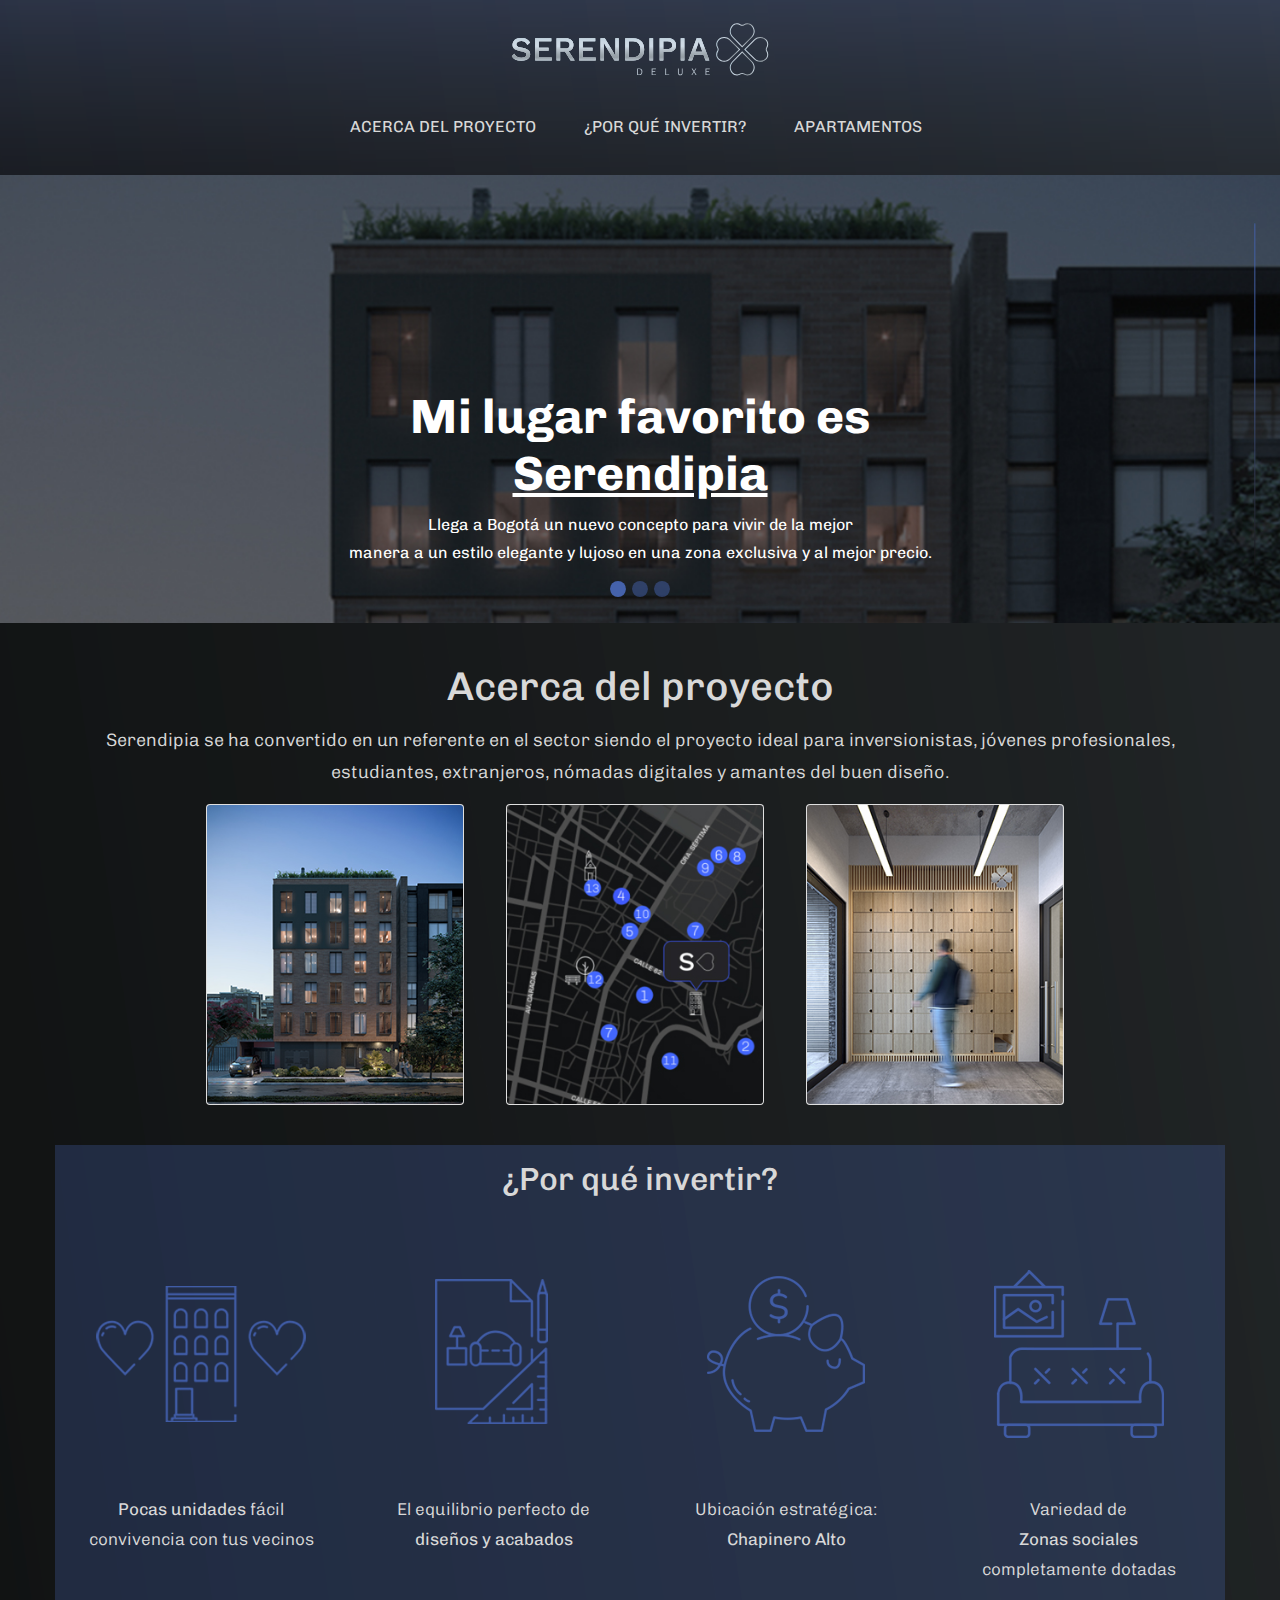
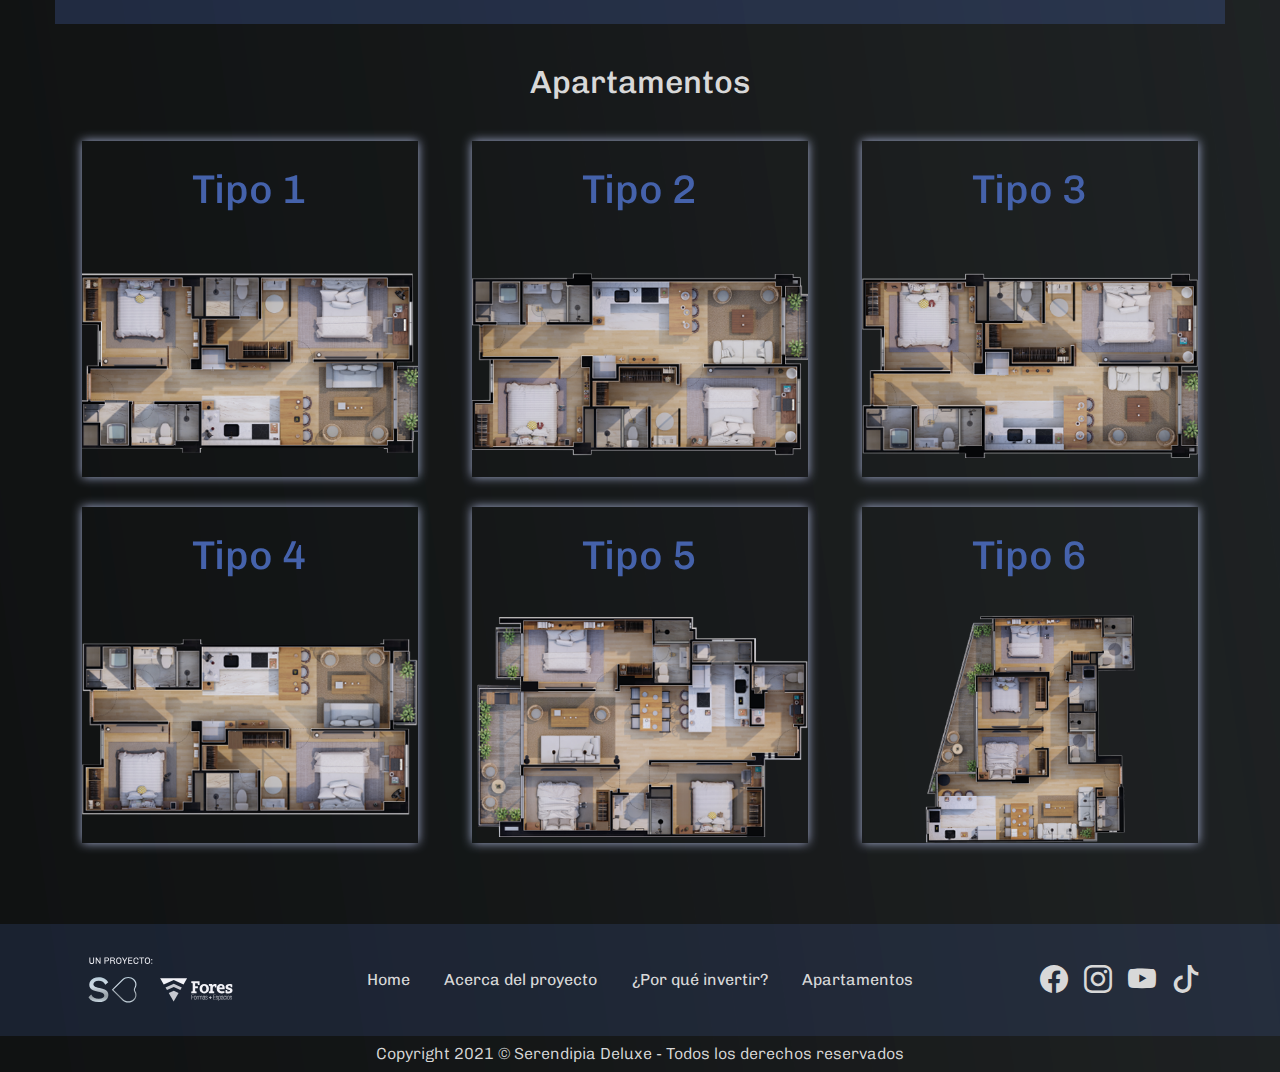
<file: WEB/Danna_Velandia_Fores-Serendipia/index.html>
<!DOCTYPE html>
<html lang="en">
<head>
	<meta charset="UTF-8">
	<meta name="viewport" content="width=device-width, initial-scale=1.0">
	<title>Serendipia deluxe</title>
	<link rel="stylesheet" href="css/bootstrap.min.css">
	<link rel="stylesheet" href="css/estilos.css">
	<link rel="shortcut icon" href="img/favicon.ico" type="image/x-icon">
  <link rel="stylesheet" href="https://cdn.jsdelivr.net/npm/bootstrap-icons@1.7.0/font/bootstrap-icons.css">
</head>
<body class="fw-regular">
 <header>
 	<div class="container-fluid">
 		<div class="row">
 			<div class="col py-3 d-flex justify-content-center">
 				<div class="logo">
       <a href="index.html"></a>   
        </div>
 			</div>
 		</div>
 		<!--Inicio barra de navegación-->

 		<div class="row">
 			<div class="col d-lg-flex justify-content-center color-blanco">
 				<nav class="navbar navbar-expand-lg navbar-light text-uppercase fw-regular">
  <div class="container-fluid">
    <a class="navbar-brand d-lg-none text-light">Menú</a>
    <button class="navbar-toggler" type="button" data-bs-toggle="collapse" data-bs-target="#navbarText" aria-controls="navbarText" aria-expanded="false" aria-label="Toggle navigation" _msthidden="A" _msthiddenattr="1520220" _mstaria-label="320099">
      <span class="navbar-icon">
        <i class="bi bi-justify"></i>
      </span>
    </button>
    <div class="collapse navbar-collapse" id="navbarText">
      <ul class="navbar-nav me-2 pb-3 mb-lg-0">
        <li class="nav-item">
          <a class="nav-link px-lg-4" aria-current="page" href="#Acerca del proyecto" _msthash="544414" _msttexthash="43979" _msthidden="1">Acerca del proyecto</a>
        </li>
        <li class="nav-item">
          <a class="nav-link px-lg-4" href="#¿Por qué invertir?" _msthash="544596" _msttexthash="115817" _msthidden="1">¿Por qué invertir?</a>
        </li>
        <li class="nav-item">
          <a class="nav-link px-lg-4" href="#Apartamentos" _msthash="544778" _msttexthash="93873" _msthidden="1">Apartamentos</a>
        </li>
      </ul>
    </div>
  </div>
</nav>
 			</div>
 		</div>
 		<!--Fin barra de navegación-->

    <!--Inicio carrusel-->
    <div class="row">
      <div class="col p-0">
        <div id="carouselWithCaptions" class="carousel slide" data-bs-ride="carousel">
  <ol class="carousel-indicators">
    <li data-bs-target="#carouselWithCaptions" data-bs-slide-to="0" class="active"></li>
    <li data-bs-target="#carouselWithCaptions" data-bs-slide-to="1"></li>
    <li data-bs-target="#carouselWithCaptions" data-bs-slide-to="2"></li>
  </ol>
  <div class="carousel-inner">
    <div class="carousel-item active">
      <img src="img/banner1.jpg" class="d-block w-100" alt="vista nocturna">
      <div class="carousel-caption d-none d-md-block">
        <h5 class="display-5 fw-bold">Mi lugar favorito es <br><u>Serendipia</u></h5>
        <p class="fw-regular">Llega a Bogotá un nuevo concepto para vivir de la mejor <br> manera a un estilo elegante y lujoso en una zona exclusiva y al mejor precio.</p>
      </div>
    </div>
    <div class="carousel-item">
      <img src="img/banner2.jpg" class="d-block w-100" alt="vista pararela">
      <div class="carousel-caption d-none d-md-block">
        <h5 class="display-5 fw-bold">Mi lugar favorito es <br><u>Serendipia</u></h5>
        <p class="fw-regular">Llega a Bogotá un nuevo concepto para vivir de la mejor <br> manera a un estilo elegante y lujoso en una zona exclusiva y al mejor precio.</p>
      </div>
    </div>
    <div class="carousel-item">
      <img src="img/banner3.jpg" class="d-block w-100" alt="Fachada">
      <div class="carousel-caption d-none d-md-block">
        <h5 class="display-5 fw-bold">Mi lugar favorito es <br><u>Serendipia</u></h5>
        <p class="fw-regular">Llega a Bogotá un nuevo concepto para vivir de la mejor <br> manera a un estilo elegante y lujoso en una zona exclusiva y al mejor precio.</p>
      </div>
    </div>
  </div>
  <a class="carousel-control-prev" href="#carouselWithCaptions" role="button" data-bs-slide="prev">
    <span class="carousel-control-prev-" aria-hidden="true"></span>
    <span class="visually-hidden">Previous</span>
  </a>
  <a class="carousel-control-next" href="#carouselWithCaptions" role="button" data-bs-slide="next">
    <span class="carousel-control-next-" aria-hidden="true"></span>
    <span class="visually-hidden">Next</span>
  </a>
</div>
      </div>
    </div>
    <!--Fin carrusel-->
 	</div>
 </header>
 <main>
  <div class="container pt-4" id="Acerca del proyecto">
        <section class="Acerca del proyecto">
            <header>
                <h2 class="our-team__title">Acerca del proyecto</h2>
                <p class="our-team fw-light">Serendipia se ha convertido en un referente en el sector siendo el proyecto ideal para inversionistas, jóvenes profesionales, estudiantes, extranjeros, nómadas digitales y amantes del buen diseño.</p>
            </header>
            <div class="cards-container">
                <div class="card d-none d-md-block mx-3">
                    <img class="card__bg-img" src="img/test1.jpg" alt="">
                    <div class="card__layer">
                        <h3 class="card__title">Diseño</h3>
                        <p class="card__description">Serendipia está a la vanguardia en diseño incluyendo texturas, colores e innovación en cada espacio</p>
                    </div>
                </div>
                <div class="card d-none d-md-block mx-3">
                    <img class="card__bg-img" src="img/test2.jpg" alt="">
                    <div class="card__layer">
                        <h3 class="card__title">Ubicación</h3>
                        <p class="card__description">Lugares estratégicos en uno de los sectores más exclusivos de la capital hacen de serendipia el lugar perfecto para vivir </p>
                    </div>
                </div>
                <div class="card d-none d-md-block mx-3">
                    <img class="card__bg-img" src="img/test3.jpg" alt="">
                    <div class="card__layer">
                        <h3 class="card__title">Zonas sociales</h3>
                        <p class="card__description">Teniendo en cuenta las necesidades de nuestros usuarios, diseñamos espacios innovadores inspirados en tendencias mundiales</p>
                    </div>
                </div>
              </div>
        </section>
          <!--Inicio iconos-->
          <div class="row pt-3 mt-4" id="¿Por qué invertir?">
            <div class="col-12 color-iconos">
              <h2 class="iconos__title d-none d-sm-block">¿Por qué invertir?</h2>
            </div>
            <div class="col col-lg-3 text-center pt-3 px-3 position-relative color-iconos d-none d-sm-block">
              <figure>
                <img src="img/Ben-1.png" alt="Beneficio-1" class="rounded-circle">
              </figure>
              <p class="fw-light pb-4"><b>Pocas unidades</b> fácil convivencia con tus vecinos</p>
            </div>
            <div class="col col-lg-3 text-center pt-3 px-3 position-relative color-iconos d-none d-sm-block">
              <figure>
                <img src="img/Ben-2.png" alt="Beneficio-2" class="rounded-circle">
              </figure>
              <p class="fw-light pb-4">El equilibrio perfecto de <br><b>diseños y acabados</b></p>
            </div>
            <div class="col col-lg-3 text-center pt-3 px-3 position-relative color-iconos d-none d-sm-block">
              <figure>
                <img src="img/Ben-3.png" alt="Beneficio-3" class="rounded-circle">
              </figure>
              <p class="fw-light pb-4">Ubicación estratégica: <br><b>Chapinero Alto</b></p>
            </div>
             <div class="col col-lg-3 text-center pt-3 px-3 position-relative color-iconos d-none d-sm-block">
              <figure>
                <img src="img/Ben-4.png" alt="Beneficio-3" class="rounded-circle">
              </figure>
              <p class="fw-light pb-4">Variedad de <br><b>Zonas sociales</b> <br>completamente dotadas</p>
            </div>
          </div>
          <!--Fin iconos-->

          <!--Inicio aptos-->
          <div class="flip-main" id="Apartamentos">
      <div class="row">
            <div class="col-12">
              <h2 class="iconos__title py-4">Apartamentos</h2>
            </div>
         <!-- flip card start -->
         <div class="flip-card">
            <div class="flip-card-inner">
                <div class="flip-card-front">
                  <h2 class="text-center p-4">Tipo 1</h2>
                   <img src="img/Tipo 1.png" alt="flip-card">
                </div>
                <div class="flip-card-back">
                   <div class="text">
                      <h3>Cuenta con:</h3>
                      <p>2 Habitaciones <br> 2 Baños <br> Sala de estar <br> Cocina <br> Lavanderia <br> Balcón</p>
                   </div>
                </div>
            </div>
         </div>
         <!-- flip card end -->
         <!-- flip card start -->
         <div class="flip-card">
            <div class="flip-card-inner">
                <div class="flip-card-front">
                <h2 class="text-center p-4">Tipo 2</h2>
                   <img src="img/Tipo 2.png" alt="flip-card">
                </div>
                <div class="flip-card-back">
                   <div class="text">
                      <h3>Cuenta con:</h3>
                      <p>2 Habitaciones <br> 2 Baños <br> Sala de estar <br> Cocina <br> Lavanderia <br> Balcón</p>
                   </div>
                </div>
            </div>
         </div>
         <!-- flip card end -->
         <!-- flip card start -->
         <div class="flip-card">
            <div class="flip-card-inner">
                <div class="flip-card-front">
                  <h2 class="text-center p-4">Tipo 3</h2>
                   <img src="img/Tipo 3.png" alt="flip-card">
                </div>
                <div class="flip-card-back">
                   <div class="text">
                      <h3>Cuenta con:</h3>
                      <p>2 Habitaciones <br> 2 Baños <br> Sala de estar <br> Cocina <br> Lavanderia <br> Balcón</p>
                   </div>
                </div>
            </div>
         </div>
         <!-- flip card end -->
          <!-- flip card start -->
         <div class="flip-card">
            <div class="flip-card-inner">
                <div class="flip-card-front">
                  <h2 class="text-center p-4">Tipo 4</h2>
                   <img src="img/Tipo 4.png" alt="flip-card">
                </div>
                <div class="flip-card-back">
                   <div class="text">
                      <h3>Cuenta con:</h3>
                      <p>2 Habitaciones <br> 2 Baños <br> Sala de estar <br> Cocina <br> Lavanderia <br> Balcón</p>
                   </div>
                </div>
            </div>
         </div>
         <!-- flip card end -->
          <!-- flip card start -->
         <div class="flip-card">
            <div class="flip-card-inner">
                <div class="flip-card-front">
                  <h2 class="text-center p-4">Tipo 5</h2>
                   <img src="img/Tipo 5.png" alt="flip-card">
                </div>
                <div class="flip-card-back">
                   <div class="text">
                      <h3>Cuenta con:</h3>
                      <p>3 Habitaciones <br> 3 Baños <br> Sala de estar <br> Comedor <br> Cocina <br> Lavanderia <br> Balcón <br> Terraza <br> Estudio </p>
                   </div>
                </div>
            </div>
         </div>
         <!-- flip card end -->
         <!-- flip card start -->
         <div class="flip-card">
            <div class="flip-card-inner">
                <div class="flip-card-front">
                  <h2 class="text-center p-4">Tipo 6</h2>
                   <img src="img/Tipo 6.png" alt="flip-card">
                </div>
                <div class="flip-card-back">
                   <div class="text">
                      <h3>Cuenta con:</h3>
                      <p>3 Habitaciones <br> 3 Baños <br> Sala de estar <br> Comedor <br> Cocina <br> Lavanderia <br> Balcón </p>
                   </div>
                </div>
            </div>
         </div>
         <!-- flip card end -->
      </div>
          <!--Fin aptos-->
   </div>
 </div>
 </main>

 <footer>
   <div class="container-fluid">
     <div class="row color-azul py-3 d-flex align-items-center">
       <div class="col-12 col-lg-3 d-none d-md-flex justify-content-center">
         <div class="logo-footer"></div>
       </div>
       <div class="col-lg-6 d-none d-lg-flex justify-content-evenly">
         <a href="index.html" class="text-decoration-none">Home</a>
         <a href="#Acerca del proyecto" class="text-decoration-none">Acerca del proyecto</a>
         <a href="#¿Por qué invertir?" class="text-decoration-none">¿Por qué invertir?</a>
         <a href="#Apartamentos" class="text-decoration-none">Apartamentos</a>
       </div>
       <div class="col-12 col-lg-3 d-flex justify-content-center">
         <a href="https://www.facebook.com/ForesConstrucciones"><i class="bi bi-facebook fs-3 mx-2"></i></a>
         <a href="https://www.instagram.com/fores_construcciones/"><i class="bi bi-instagram fs-3 mx-2"></i></a>
         <a href="https://www.youtube.com/channel/UCI-CiqhklA2p_YdUygF2y8w/videos"><i class="bi bi-youtube fs-3 mx-2"></i></a>
         <a href="https://www.tiktok.com/@fores_construcciones?"><i class="bi bi-tiktok fs-3 mx-2"></i></a>
       </div>
     </div>
     <div class="row">
       <div class="col">
         <p class="fw-light text-center m-1">Copyright 2021 &copy; Serendipia Deluxe - Todos los derechos reservados</p>
       </div>
     </div>
   </div>
 </footer>
	<script src="js/bootstrap.bundle.min.js"></script>
  <script type="text/javascript" src="js/app.js"></script>
</body>
</html>
</file>
<file: WEB/Danna_Velandia_Fores-Serendipia/css/estilos.css>
@import url('https://fonts.googleapis.com/css2?family=Chivo:wght@300;400;700&display=swap');
body {
	background: url(../img/fondito.png) top center;
	color: #D8D8D8;
	font-family: 'Chivo', sans-serif;
	line-height: 1.75;
}
.logo {
	width: 18.75rem;
	height: 4.0625rem;
	background: url(../svg/Logo.svg) no-repeat center;
}
.color-blanco {
   background-color: rgba(216, 216, 216, 0);
   color: #D8D8D8 !important;
}
.navbar-nav a {
	color: #D8D8D8 !important;
    border-bottom: 2px solid transparent;
}
.navbar-nav a:hover {
	border-bottom: 2px solid #4561AA;
}
.navbar nav 
.carousel-caption h5 {
	text-shadow: 0.15rem 0.15rem 0.25rem #000;
}
.carousel-indicators li {
	width: 1rem !important;
	height: 1rem !important;
	border-radius: 50%;
	background-color: rgba(69, 98, 171, 1.0) !important;
}
.color-azul {
	background-color: rgba(69, 98, 171, 0.2);
}
*, *:before, *:after {
    padding: 0;
    margin: 0;
    box-sizing: border-box;
}

:root {
    --color-bg-card-layer: rgba(69, 98, 171, 0.8);
}

.root {
    font-size: 19px;
    padding: 15px;
}

.our-team__title {
    text-align: center;
    margin: 15px 0;
    font-size: 2rem;
}
.our-team {
   font-size: 18px;
   text-align: center;
}
.cards-container  {
    display: grid;
    grid-template-columns: auto;
    grid-gap: 10px 10px;
    max-width: 900px;
    margin: auto;
}

@media screen and (min-width: 576px) {
    .cards-container  {
        grid-template-columns: repeat(2, auto);
    }
}

@media screen and (min-width: 768px) {
    .cards-container  {
        grid-template-columns: repeat(3, auto);
    }
}

@media screen and (min-width: 992px) {
    .cards-container  {
        grid-template-columns: repeat(4, auto);
    }

    .our-team__title {
        font-size: 2.5rem;
    }
}

.card {
    position: relative;
    overflow: hidden;
}

.card__layer {
    display: flex;
    justify-content: center;
    align-content: center;
    flex-wrap: wrap;
    position: absolute;
    height: 100%;
    width: 100%;
    top: 100%;
    left: 0;
    background-color: var(--color-bg-card-layer);

    animation-duration: .3s;
    animation-iteration-count: 1;
    animation-fill-mode: forwards;
}

.card__layer.enter-top {
    animation-name: enterTop;
}

.card__layer.enter-bottom {
    animation-name: enterBottom;
}

.card__layer.enter-left {
    animation-name: enterLeft;
}

.card__layer.enter-right {
    animation-name: enterRight;
}

.card__layer.leave-top {
    animation-name: leaveTop;
}

.card__layer.leave-bottom {
    animation-name: leaveBottom;
}

.card__layer.leave-left {
    animation-name: leaveLeft;
}

.card__layer.leave-right {
    animation-name: leaveRight;
}

@keyframes enterTop {
    from {
        top: -100%;
        left: 0;
    }
    to {
        top: 0;
        left: 0;
    }
}

@keyframes leaveTop {
    from {
        top: 0;
        left: 0;
    }
    to {
        top: -100%;
        left: 0;
    }
}

@keyframes enterBottom {
    from {
        top: 100%;
        left: 0;
    }
    to {
        top: 0;
        left: 0;
    }
}

@keyframes leaveBottom {
    from {
        top: 0;
        left: 0;
    }
    to {
        top: 100%;
        left: 0;
    }
}

@keyframes enterLeft {
    from {
        top: 0;
        left: -100%;
    }
    to {
        top: 0;
        left: 0;
    }
}

@keyframes leaveLeft {
    from {
        top: 0;
        left: 0;
    }
    to {
        top: 0;
        left: -100%;
    }
}

@keyframes enterRight {
    from {
        top: 0;
        left: 100%;
    }
    to {
        top: 0;
        left: 0;
    }
}

@keyframes leaveRight {
    from {
        top: 0;
        left: 0;
    }
    to {
        top: 0;
        left: 100%;
    }
}


.card__title, .card__description {
    display: block;
    width: 100%;
    text-align: center;
}

.card__title {
    font-size: 1.5rem;
    text-transform: uppercase;
    margin-bottom: 5px;
}

.card__description {
    font-size: 1rem;
}

.card__bg-img {
    display: block;
    width: 100%;
}
.color-iconos {
    background: rgba(69, 98, 171, 0.3);
    font-size: 1.0625em;
}
.iconos__title {
    text-align: center;
    margin: 15px 0;
    font-size: 2rem;
}

.flip-main img{
    max-width: 100%;
    vertical-align: middle;
}
.row{
    display: flex;
    flex-wrap: wrap;
}
.container{
    max-width: 1170px;
    margin:auto;
}
.flip-main{
    min-height: 100vh;
}
.flip-main .flip-card{
    flex:0 0 calc(33.33% - 30px);
    margin:0 15px 30px;
    perspective: 1000px; /*remove this if you dont want the 3d effect*/
}
.flip-main .flip-card-inner{
    box-shadow: 0 0 10px #a9b3d6;
    position: relative;
    transform-style: preserve-3d;
    transition: all 1s ease;
}
.flip-main .flip-card-front img{
    width: 100%;
}
.flip-main .flip-card-front,
.flip-main .flip-card-back{
    backface-visibility: hidden;
}
.flip-main .flip-card-back{
    background-color: rgba(69, 98, 171, 0.5);
    position: absolute;
    left:0;
    top:0;
    padding: 15px;
    width: 100%;
    height: 100%;
    display: flex;
    align-items: center;
    justify-content: center;
    text-align: center;
    transform: rotateY(180deg);
}
.flip-main .flip-card-back h3{
    font-size: 24px;
    color: #ffffff;
    margin:0 0 5px;
}
.flip-main .flip-card-back p{
    font-size: 16px;
    color: #e9e9e9;
    margin:0;
}
.flip-main .flip-card:hover .flip-card-inner{
   transform: rotateY(180deg);
}

/*responsive*/
@media(max-width: 991px){
  .flip-main .flip-card {
    flex: 0 0 calc(50% - 30px);
  }
}
@media(max-width: 767px){
  .flip-main .flip-card {
    flex: 0 0 calc(100% - 30px);
  } 
}
.flip-card-front h2 {
  color: #4562AB;
  font-size: 40px;
}
.logo-footer {
    width: 18.75rem;
    height: 5rem;
    background: url(../svg/Logo_f.svg) no-repeat center;
}
footer a {
    color: #D8D8D8;
}
footer a:hover {
    color: #4562AB;
}
.navbar-toggler {
    border-color: white !important;
}
.navbar-icon {
    color: #D8D8D8 ;
}
</file>
